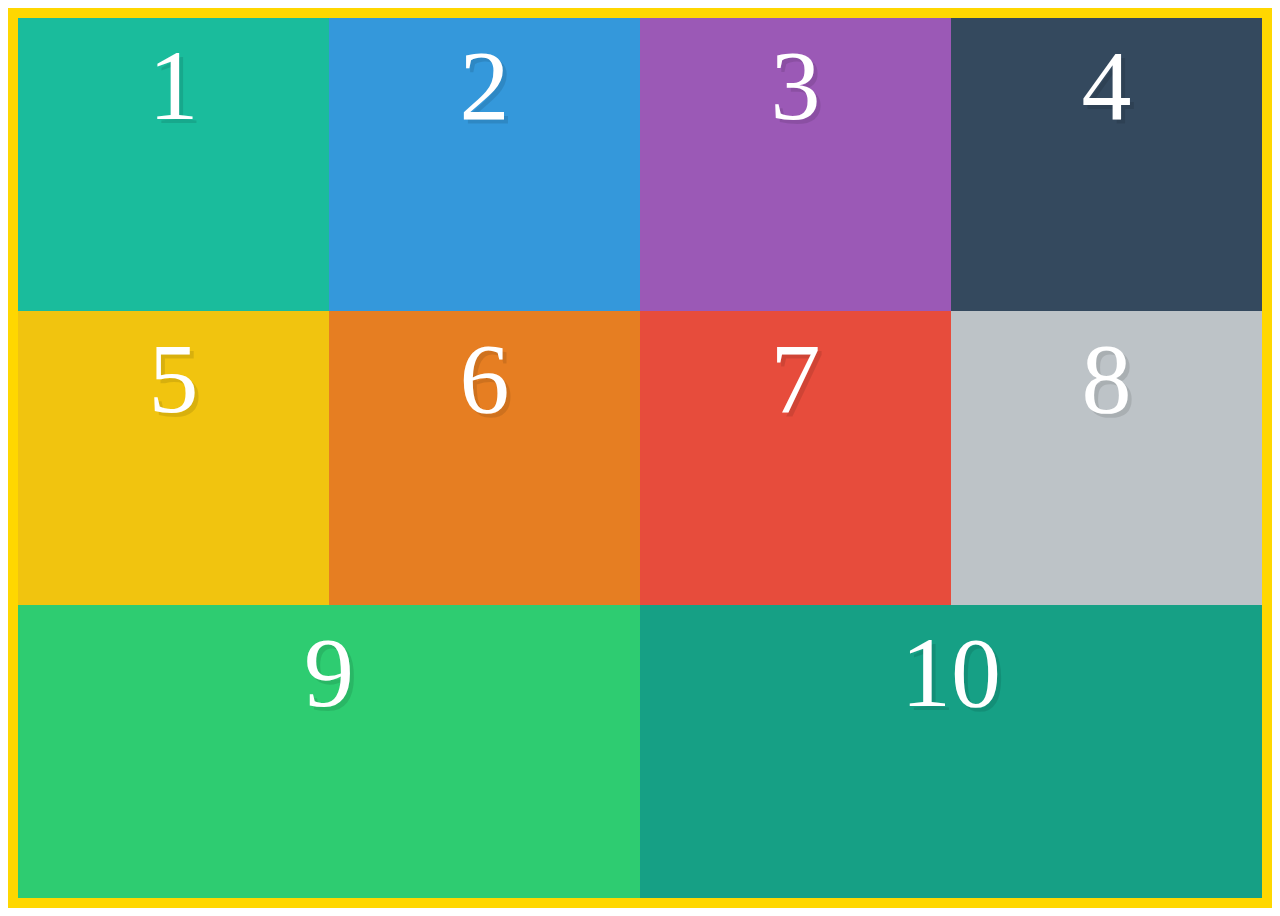
<file: day-x/index.html>
<!doctype html>
<html lang="en">
<head>
  <meta charset="UTF-8">
  <title>FlexBox Tutorial</title>
  <link rel="stylesheet" href="index.css">
</head>
<body>

  <div class="container">
    <div class="box box1">1</div>
    <div class="box box2">2</div>
    <div class="box box3">3</div>
    <div class="box box4">4</div>
    <div class="box box5">5</div>
    <div class="box box6">6</div>
    <div class="box box7">7</div>
    <div class="box box8">8</div>
    <div class="box box9">9</div>
    <div class="box box10">10</div>
  </div>

</body>
</html>
</file>
<file: day-x/index.css>
/* Box-sizing border-box */
* { -moz-box-sizing: border-box; -webkit-box-sizing: border-box; box-sizing: border-box; }


/* Some default styles to make each box visible */
.box {
  color:white;
  font-size: 100px;
  text-align: center;
  text-shadow:4px 4px 0 rgba(0,0,0,0.1);
  padding:10px;
}

/* Colors for each box */
.box1 { background:#1abc9c;}
.box2 { background:#3498db;}
.box3 { background:#9b59b6;}
.box4 { background:#34495e;}
.box5 { background:#f1c40f;}
.box6 { background:#e67e22;}
.box7 { background:#e74c3c;}
.box8 { background:#bdc3c7;}
.box9 { background:#2ecc71;}
.box10 { background:#16a085;}


/* We start writing out flexbox here. The above is just page setup */
.container {
 display: flex; 
 flex-direction: row;
 flex-wrap: wrap;
 height: 900px;
 border: 10px solid gold;
 justify-content: center;
}

.box {
  flex-grow: 1;
  width: 300px;
}
</file>
